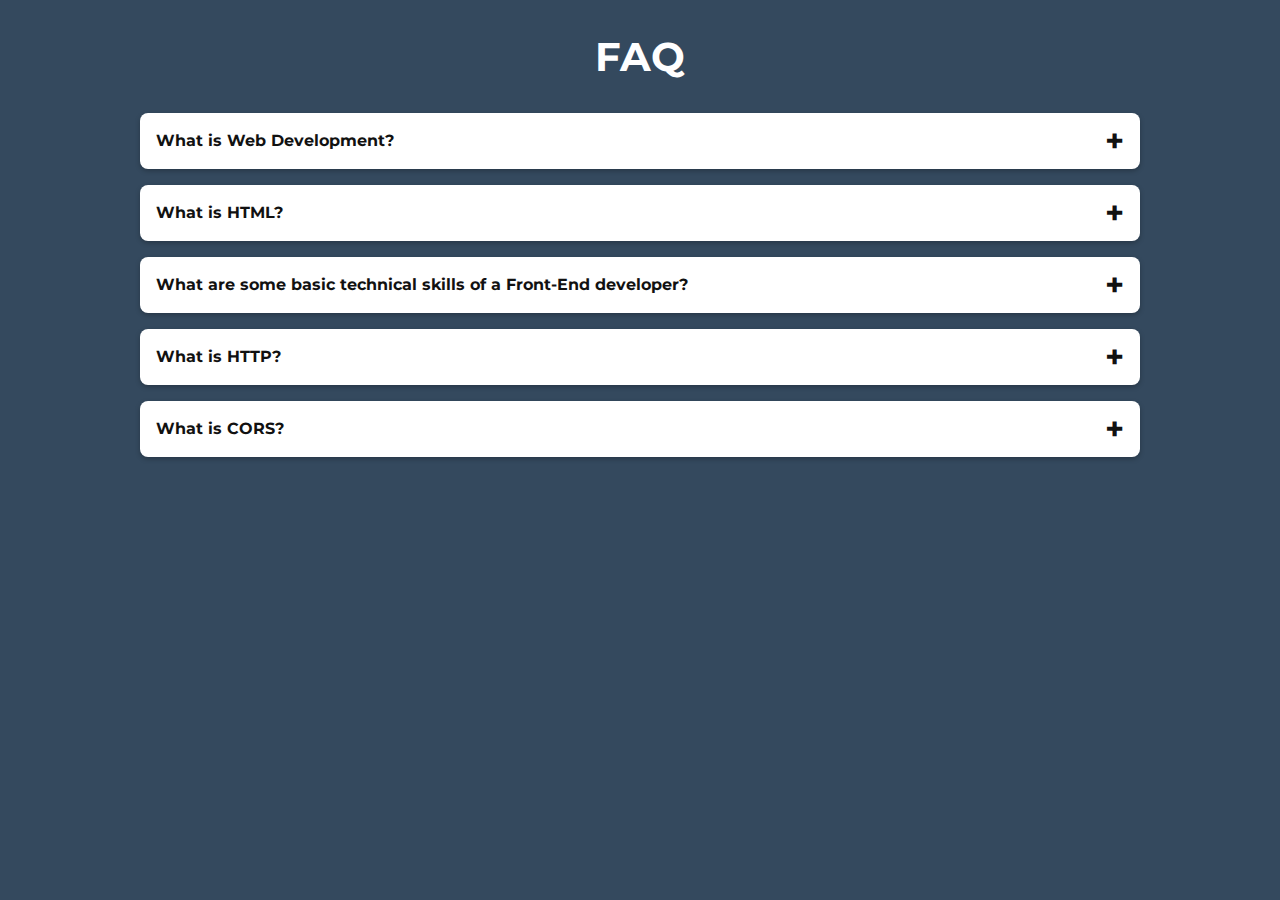
<file: Project-1/index.html>
<!DOCTYPE html>
<html lang="en">

<head>
    <meta charset="UTF-8">
    <meta name="viewport" content="width=device-width, initial-scale=1.0">
    <title>Accordion</title>
    <script src="script.js" defer></script>
    <link rel="stylesheet" href="style.css">
</head>

<body>



    <h1>FAQ</h1>

    <div class="accordion">
        <div class="accordion-item">
            <div class="accordion-item-header">
                What is Web Development?
            </div>
            <div class="accordion-item-body">
                <div class="accordion-item-body-content">
                    Web Development broadly refers to the tasks associated with developing functional websites and
                    applications for the Internet. The web development process includes web design, web content
                    development, client-side/server-side scripting and network security configuration, among other
                    tasks.
                </div>
            </div>
        </div>
        <div class="accordion-item">
            <div class="accordion-item-header">
                What is HTML?
            </div>
            <div class="accordion-item-body">
                <div class="accordion-item-body-content">
                    HTML, aka HyperText Markup Language, is the dominant markup language for creating websites and
                    anything that can be viewed in a web browser.
                </div>
            </div>
        </div>
        <div class="accordion-item">
            <div class="accordion-item-header">
                What are some basic technical skills of a Front-End developer?
            </div>
            <div class="accordion-item-body">
                <div class="accordion-item-body-content">
                    <ul style="padding-left: 1rem;">
                        <li>HTML, CSS, JavaScript</li>
                        <li>Frameworks (CSS and JavaScript frameworks)</li>
                        <li>Responsive Design</li>
                        <li>Version Control/Git</li>
                        <li>Testing/Debugging</li>
                        <li>Browser Developer Tools</li>
                        <li>Web Performance</li>
                        <li>SEO (Search Engine Optimization)</li>
                        <li>Command Line</li>
                        <li>CMS (Content Management System)</li>
                    </ul>
                </div>
            </div>
        </div>
        <div class="accordion-item">
            <div class="accordion-item-header">
                What is HTTP?
            </div>
            <div class="accordion-item-body">
                <div class="accordion-item-body-content">
                    HTTP, aka HyperText Transfer Protocol, is the underlying protocol used by the World Wide Web and
                    this protocol defines how messages are formatted and transmitted, and what actions Web servers and
                    browsers should take in response to various commands.
                </div>
            </div>
        </div>
        <div class="accordion-item">
            <div class="accordion-item-header">
                What is CORS?
            </div>
            <div class="accordion-item-body">
                <div class="accordion-item-body-content">
                    CORS, aka Cross-Origin Resource Sharing, is a mechanism that enables many resources (e.g. images,
                    stylesheets, scripts, fonts) on a web page to be requested from another domain outside the domain
                    from which the resource originated.
                </div>
            </div>
        </div>
    </div>
</body>

</html>
</file>
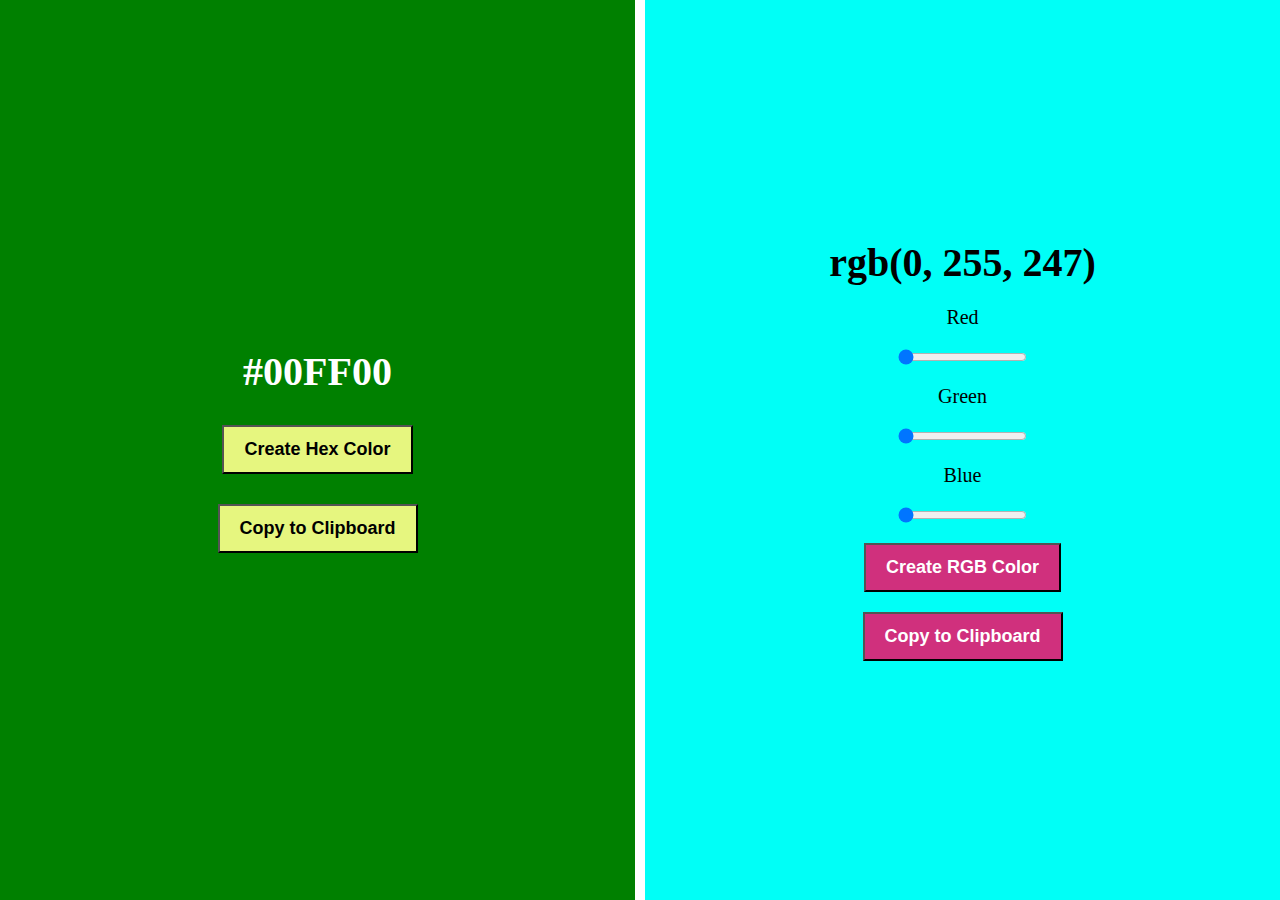
<file: Project-2/index.html>
<!DOCTYPE html>
<html lang="en">

<head>
    <meta charset="UTF-8">
    <meta name="viewport" content="width=device-width, initial-scale=1.0">
    <title>Color Generator</title>
    <link rel="stylesheet" href="style.css">
    <script src="script.js" defer></script>
</head>

<body>
    <div class="random-color-generator-container">
        <div class="hex-color-container">
            <h1>#00FF00</h1>
            <button>Create Hex Color</button>
            <button class="copy-hex">Copy to Clipboard</button>
        </div>
        <div class="rgb-color-container">
            <h1>rgb(0, 255, 247)</h1>
            <label for="red">Red</label>
            <input type="range" name="red" id="red" min="0" max="255" value="0">
            <label for="green">Green</label>
            <input type="range" name="green" id="green" min="0" max="255" value="0">
            <label for="blue">Blue</label>
            <input type="range" name="blue" id="blue" min="0" max="255" value="0">
            <button class="rgb-btn">Create RGB Color</button>
            <button class="copy-rgb">Copy to Clipboard</button>
        </div>
    </div>
</body>

</html>
</file>
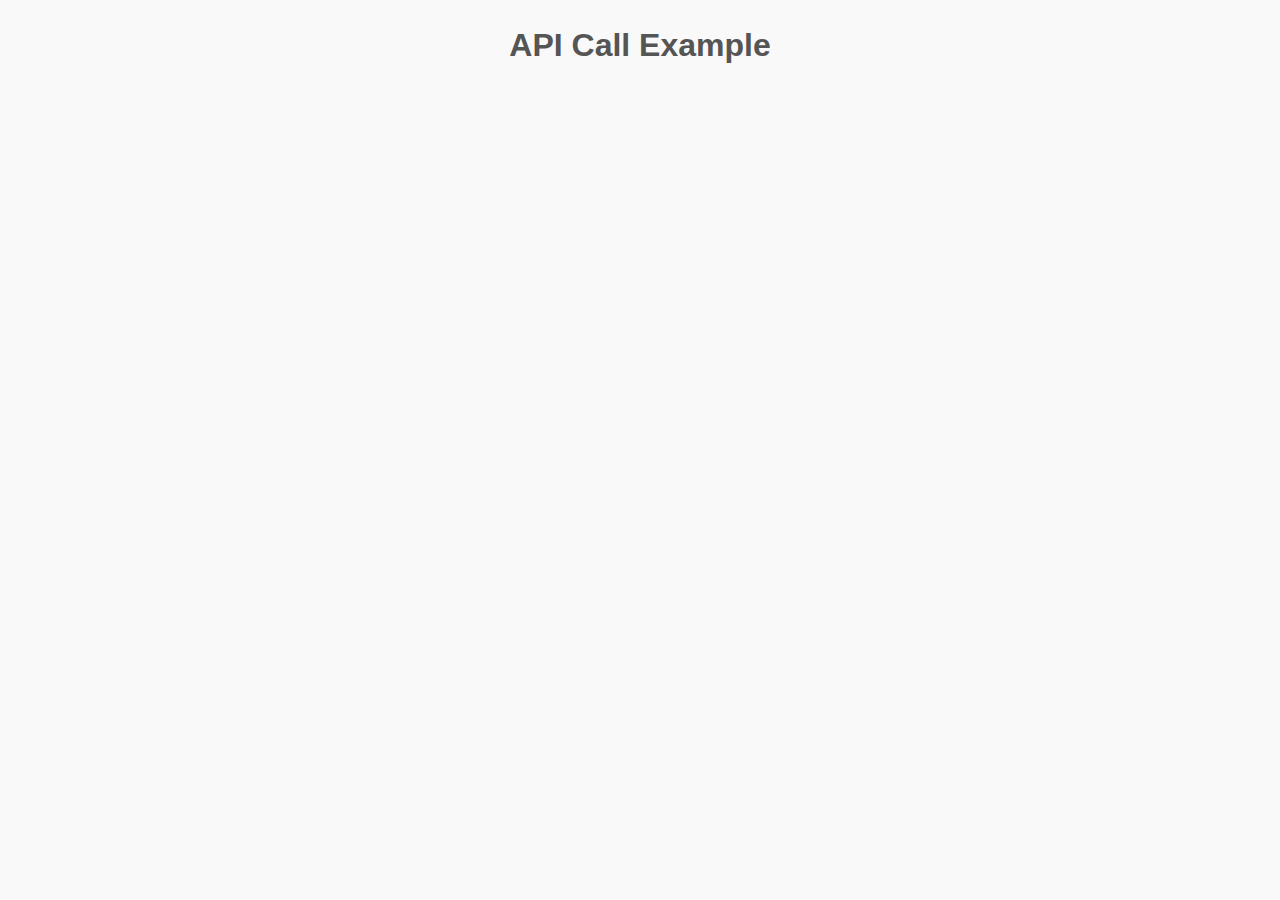
<file: Project-5/index.html>
<!DOCTYPE html>
<html lang="en">
<head>
    <meta charset="UTF-8">
    <meta name="viewport" content="width=device-width, initial-scale=1.0">
    <title>Document</title>
    <script src="script.js" defer></script>
    <link rel="stylesheet" href="style.css">
</head>
<body>
    <h1>API Call Example</h1>
    <div class="container">

    </div>
</body>
</html>
</file>
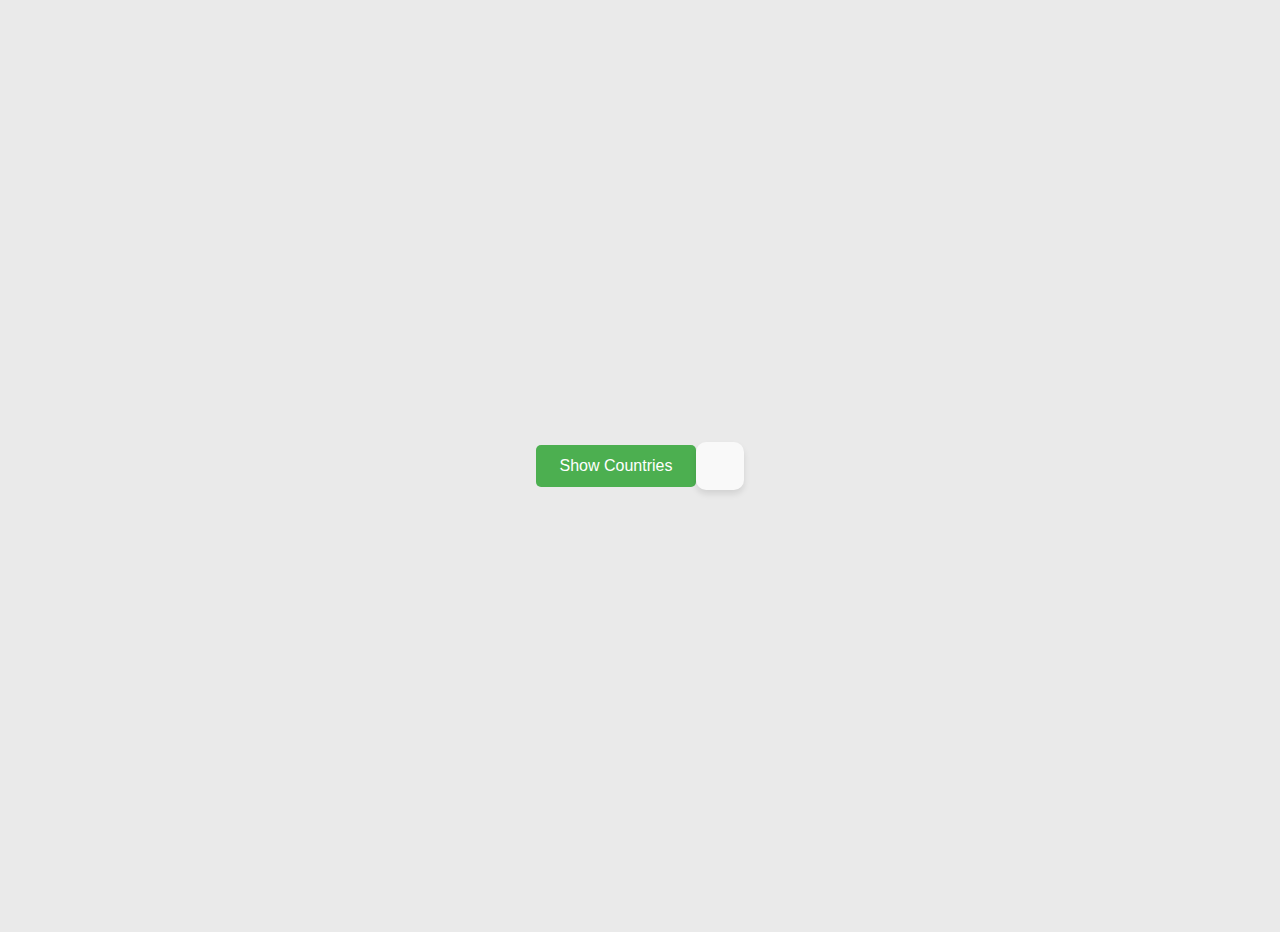
<file: Project-6/index.html>
<!DOCTYPE html>
<html lang="en">
<head>
    <meta charset="UTF-8">
    <meta name="viewport" content="width=device-width, initial-scale=1.0">
    <title>Ajax</title>
    <script src="script.js" defer></script>
    <link rel="stylesheet" href="style.css">
</head>
<body>
    <button>Show Countries</button>
    <div id="feed"></div>
</body>
</html>
</file>
<file: Project-1/style.css>
@import url('https://fonts.googleapis.com/css?family=Montserrat');

* {
    margin: 0;
    padding: 0;
    box-sizing: border-box;
}

body {
    font-family: 'Montserrat', sans-serif;
    background-color: #34495e;
    color: #fff;
}

h1 {
    text-align: center;
    margin: 2rem 0;
    font-size: 2.5rem;
}

.accordion {
    width: 90%;
    max-width: 1000px;
    margin: 2rem auto;
}

.accordion-item {
    background-color: #fff;
    color: #111;
    margin: 1rem 0;
    border-radius: 0.5rem;
    box-shadow: 0 2px 5px 0 rgba(0, 0, 0, 0.25);
}

.accordion-item-header {
    padding: 0.5rem 3rem 0.5rem 1rem;
    min-height: 3.5rem;
    line-height: 1.25rem;
    font-weight: bold;
    display: flex;
    align-items: center;
    position: relative;
    cursor: pointer;

}

.accordion-item-header::after {
    content: "\002B";
    font-size: 2rem;
    position: absolute;
    right: 1rem;
    opacity:1;
    
    
}

.accordion-item-header.active::after {

    content: "\2212";
   
}

.accordion-item-body {
    max-height: 0;
    overflow: hidden;
    transition: max-height 0.2s ease-out;
}

.accordion-item-body-content {
    padding: 1rem;
    line-height: 1.5rem;
    border-top: 1px solid;
    border-image: linear-gradient(to right, transparent, #34495e, transparent) 1;
}

@media(max-width:767px) {
    html {
        font-size: 14px;
    }
}
</file>
<file: Project-2/style.css>
*{
    padding: 0;
    margin: 0;
    box-sizing: border-box;
}

body {
    padding: 0px;
    font-size: 20px;
    height:100vh;
}

.random-color-generator-container{
    display: flex;
    gap: 10px;
}

.hex-color-container, .rgb-color-container{
    min-height: 100vh;
    flex: 1;
}

.hex-color-container button {
    padding: 12px 20px;
    cursor: pointer;
    font-size: 18px;
    font-weight: bold;
    background-color: rgb(230, 246, 127);
}

.rgb-color-container{
    display: flex;
    flex-direction: column;
    gap: 20px;
}

.hex-color-container {
    background-color: green;
    padding: 20px;
    display: flex;
    justify-content: center;
    align-items: center;
    flex-direction: column;
    gap: 30px;
}

.hex-color-value , .rgb-color-value {
    font-size: 30px;
    font-weight: bold;
    color: #fff;
}

.rgb-color-container {
    background-color: rgb(0, 255, 247);
    padding: 20px;
    display: flex;
    justify-content: center;
    align-items: center;
}
.rgb-color-container h1{
    color:black;
}

.rgb-color-container button {
    padding: 12px 20px;
    cursor: pointer;
    font-size: 18px;
    font-weight: bold;
    background-color: rgb(208, 48, 125);   
    color: #fff;
}

h1{
    color:white;
}
</file>
<file: Project-5/style.css>
body {
    margin: 0;
    font-family: Arial, sans-serif;
    background-color: #f9f9f9;
    color: #333;
    line-height: 1.6;
}


h1 {
    text-align: center;
    margin: 20px 0;
    color: #555;
}


.container {
    display: grid;
    grid-template-columns: repeat(auto-fit, minmax(300px, 1fr));
    gap: 20px;
    padding: 20px;
    max-width: 1200px;
    margin: 0 auto;
}


.container div {
    background: #fff;
    border-radius: 10px;
    box-shadow: 0 4px 6px rgba(0, 0, 0, 0.1);
    padding: 20px;
    transition: transform 0.3s ease, box-shadow 0.3s ease-in-out;
}

.container div:hover {
    transform:translateY(-5px);
    box-shadow: 0 6px 10px rgba(0, 0, 0, 0.15);
}


.container h3 {
    margin: 0 0 10px;
    font-size: 1.5rem;
    color: #333;
}


.container p {
    margin: 0;
    font-size: 1rem;
    color: #666;
    line-height: 1.4;
}
</file>
<file: Project-6/style.css>
#feed {
    display: grid;
    grid-template-columns: repeat(auto-fit, minmax(300px, 1fr));
    gap: 1.5rem;
    padding: 1.5rem;
    background-color: #f9f9f9;
    border-radius: 10px;
    box-shadow: 0 4px 6px rgba(0, 0, 0, 0.1);
}


#feed > div {
    display: flex;
    flex-direction: column;
    align-items: center;
    background-color: #ffffff;
    padding: 1rem;
    border-radius: 8px;
    box-shadow: 0 2px 4px rgba(0, 0, 0, 0.1);
    transition: transform 0.2s, box-shadow 0.2s;
}

#feed > div:hover {
    transform: translateY(-5px);
    box-shadow: 0 4px 8px rgba(0, 0, 0, 0.2);
}


#feed > div h3 {
    font-size: 1.25rem;
    margin: 0.5rem 0;
    color: #333333;
    text-align: center;
}


img {
    width: 100%;
    max-width: 250px;
    height: auto;
    border-radius: 6px;
    margin-bottom: 1rem;
}


body {
    margin: 0;
    font-family: Arial, sans-serif;
    background-color: #eaeaea;
    display: flex;
    justify-content: center;
    align-items: center;
    min-height: 100vh;
    padding: 1rem;
}

button {
    padding: 0.75rem 1.5rem;
    font-size: 1rem;
    background-color: #4CAF50;
    color: white;
    border: none;
    border-radius: 5px;
    cursor: pointer;
    transition: background-color 0.3s;
}

button:hover {
    background-color: #45a049;
}
</file>
